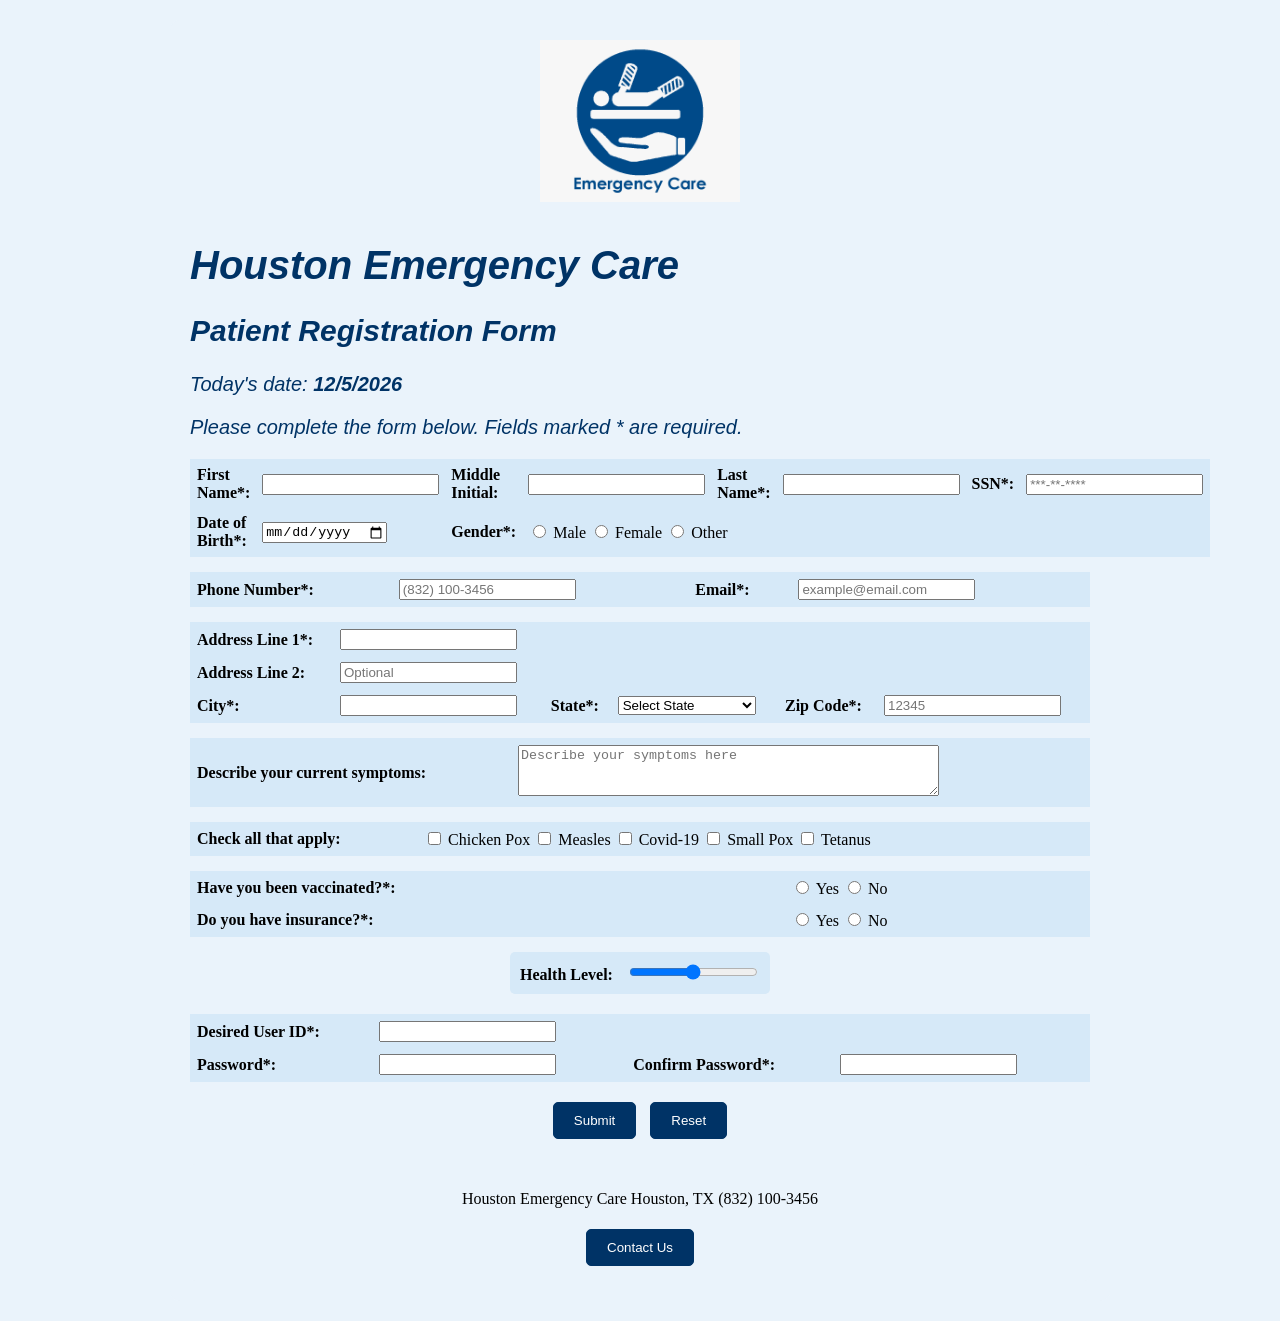
<file: index.html>
<!-- 
Name: Taha Asmat
File: index.html
Date created: June 18th
Last edited: June 20th
Version: 2.0
Description: Patient Registration Form for Houston Emergency Care HW1
-->

<!DOCTYPE html>
<html lang="en">

<head>
  <title>Patient Registration Form</title>
  <link rel="stylesheet" href="patient_registration.css" />
</head>

<body>
  <div class="form-container">
    <form action="thankyou.html">
      <div class="centered">
        <img src="logo.jpeg" alt="Houston Emergency Care Logo" style="max-width: 200px; height: auto; margin-bottom: 10px;">
      </div>

      <!-- Header -->
      <header class="p6">
        <h1>Houston Emergency Care</h1>
        <h2>Patient Registration Form</h2>
        <p>Today's date: <span id="today"></span></p>
        <p>Please complete the form below. Fields marked * are required.</p>
      </header>

      <!-- Name and SSN -->
      <table class="form">
        <tr>
          <th>First Name*:</th>
          <td><input type="text" id="fname" name="fname" maxlength="30" required></td>
          <th>Middle Initial:</th>
          <td><input type="text" id="middle" name="middle" maxlength="1"></td>
          <th>Last Name*:</th>
          <td><input type="text" id="lname" name="lname" maxlength="30" required></td>
          <th>SSN*:</th>
          <td><input type="password" id="ssn" name="ssn" maxlength="11" placeholder="***-**-****" required pattern="\d{3}-\d{2}-\d{4}">
          </td>
        </tr>
        <tr>
          <th>Date of Birth*:</th>
          <td><input type="date" id="dob" name="dob" required></td>
          <th>Gender*:</th>
          <td colspan="5">
            <label><input type="radio" name="gender" value="Male" required> Male</label>
            <label><input type="radio" name="gender" value="Female"> Female</label>
            <label><input type="radio" name="gender" value="Other"> Other</label>
          </td>
        </tr>
      </table>

      <!-- Contact Information -->
      <table class="form">
        <tr>
          <th>Phone Number*:</th>
          <td><input type="tel" id="phone" name="phone" required placeholder="(832) 100-3456"></td>
          <th>Email*:</th>
          <td><input type="email" id="email" name="email" required placeholder="example@email.com"></td>
        </tr>
      </table>

      <!-- Address -->
      <table class="form">
        <tr>
          <th>Address Line 1*:</th>
          <td colspan="3"><input type="text" id="address" name="address" maxlength="30" required></td>
        </tr>
        <tr>
          <th>Address Line 2:</th>
          <td colspan="3"><input type="text" id="address2" name="address2" maxlength="30" placeholder="Optional"></td>
        </tr>
        <tr>
          <th>City*:</th>
          <td><input type="text" id="city" name="city" maxlength="30" required></td>
          <th>State*:</th>
          <td>
            <select id="state" name="state" required>
              <option value="">Select State</option>
              <option value="AL">Alabama</option>
              <option value="AK">Alaska</option>
              <option value="AZ">Arizona</option>
              <option value="AR">Arkansas</option>
              <option value="CA">California</option>
              <option value="CO">Colorado</option>
              <option value="CT">Connecticut</option>
              <option value="DE">Delaware</option>
              <option value="DC">District of Columbia</option>
              <option value="FL">Florida</option>
              <option value="GA">Georgia</option>
              <option value="HI">Hawaii</option>
              <option value="ID">Idaho</option>
              <option value="IL">Illinois</option>
              <option value="IN">Indiana</option>
              <option value="IA">Iowa</option>
              <option value="KS">Kansas</option>
              <option value="KY">Kentucky</option>
              <option value="LA">Louisiana</option>
              <option value="ME">Maine</option>
              <option value="MD">Maryland</option>
              <option value="MA">Massachusetts</option>
              <option value="MI">Michigan</option>
              <option value="MN">Minnesota</option>
              <option value="MS">Mississippi</option>
              <option value="MO">Missouri</option>
              <option value="MT">Montana</option>
              <option value="NE">Nebraska</option>
              <option value="NV">Nevada</option>
              <option value="NH">New Hampshire</option>
              <option value="NJ">New Jersey</option>
              <option value="NM">New Mexico</option>
              <option value="NY">New York</option>
              <option value="NC">North Carolina</option>
              <option value="ND">North Dakota</option>
              <option value="OH">Ohio</option>
              <option value="OK">Oklahoma</option>
              <option value="OR">Oregon</option>
              <option value="PA">Pennsylvania</option>
              <option value="PR">Puerto Rico</option>
              <option value="RI">Rhode Island</option>
              <option value="SC">South Carolina</option>
              <option value="SD">South Dakota</option>
              <option value="TN">Tennessee</option>
              <option value="TX">Texas</option>
              <option value="UT">Utah</option>
              <option value="VT">Vermont</option>
              <option value="VA">Virginia</option>
              <option value="WA">Washington</option>
              <option value="WV">West Virginia</option>
              <option value="WI">Wisconsin</option>
              <option value="WY">Wyoming</option>
            </select>
          </td>
          <th>Zip Code*:</th>
          <td><input type="text" id="zip" name="zip" pattern="[0-9]{5,10}" required placeholder="12345"></td>
        </tr>
      </table>

      <!-- Symptoms / Notes -->
      <table class="form">
        <tr>
          <th>Describe your current symptoms:</th>
          <td colspan="5">
            <textarea id="symptoms" name="symptoms" rows="3" cols="50" placeholder="Describe your symptoms here"></textarea>
          </td>
        </tr>
      </table>

      <!-- Checkboxes -->
      <table class="form">
        <tr>
          <th>Check all that apply:</th>
          <td colspan="5">
            <label><input type="checkbox" name="conditions" value="ChickenPox"> Chicken Pox</label>
            <label><input type="checkbox" name="conditions" value="Measles"> Measles</label>
            <label><input type="checkbox" name="conditions" value="Covid19"> Covid-19</label>
            <label><input type="checkbox" name="conditions" value="SmallPox"> Small Pox</label>
            <label><input type="checkbox" name="conditions" value="Tetanus"> Tetanus</label>
          </td>
        </tr>
      </table>

      <!-- Radio buttons -->
      <table class="form">
        <tr>
          <th>Have you been vaccinated?*:</th>
          <td colspan="5">
            <label><input type="radio" name="vaccinated" value="Yes" required> Yes</label>
            <label><input type="radio" name="vaccinated" value="No"> No</label>
          </td>
        </tr>
        <tr>
          <th>Do you have insurance?*:</th>
          <td colspan="5">
            <label><input type="radio" name="insurance_radio" value="Yes" required> Yes</label>
            <label><input type="radio" name="insurance_radio" value="No"> No</label>
          </td>
        </tr>
      </table>

      <!-- Health Level Slider -->
      <div class="centered">
        <div class="slider-box">
          <label for="healthLevel" style="margin-right: 10px; font-weight: bold;">Health Level:</label>
          <input type="range" id="healthLevel" name="healthLevel" min="0" max="100">
        </div>
      </div>

      <!-- User ID and Password -->
      <table class="form">
        <tr>
          <th>Desired User ID*:</th>
          <td colspan="3"><input type="text" id="userid" name="userid" maxlength="20" required></td>
        </tr>
        <tr>
          <th>Password*:</th>
          <td><input type="password" id="pword" name="pword" required></td>
          <th>Confirm Password*:</th>
          <td><input type="password" id="pword2" name="pword2" required></td>
        </tr>
      </table>

      <!-- Buttons -->
      <div class="centered">
        <input type="submit" value="Submit" class="formBtn">
        <input type="reset" value="Reset" class="formBtn">
      </div>
    </form>

    <!-- Footer -->
    <footer>
      <p>Houston Emergency Care Houston, TX (832) 100-3456</p>
      <a href="contact.html"><button type="button" class="formBtn">Contact Us</button></a>
    </footer>
  </div>

  <!-- Date Script -->
  <script>
    const d = new Date();
    const month = d.getMonth() + 1;
    const day = d.getDate();
    const year = d.getFullYear();
    document.getElementById("today").innerHTML = month + "/" + day + "/" + year;
  </script>
</body>

</html>
</file>
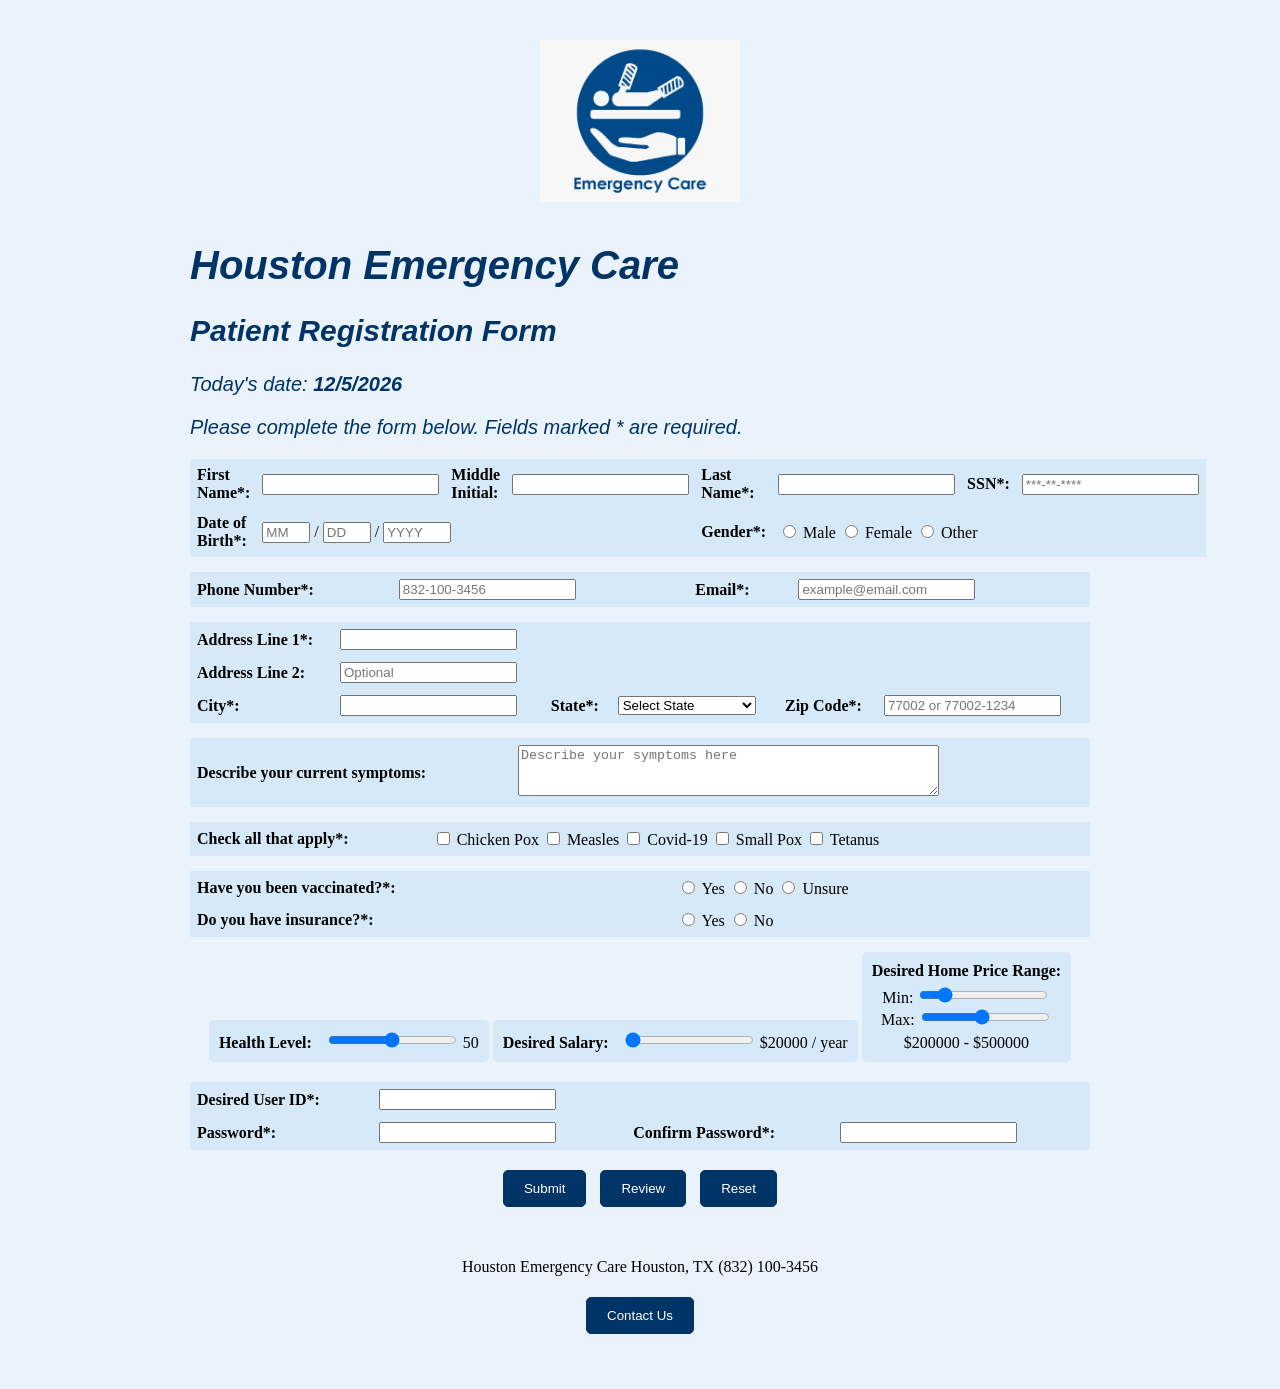
<file: homework2/index.html>
<!-- 
Name: Taha Asmat
File: index.html
Date created: June 21st
Last edited: June 26th
Version: 1.0
Description: Patient Registration Form for Houston Emergency Care HW2
-->

<!DOCTYPE html>
<html lang="en">

<head>
  <title>Patient Registration Form</title>
  <link rel="stylesheet" href="patient_registration.css" />
</head>

<body>
  <div class="form-container">
    <form id="regForm" name="regForm" action="thankyou.html">
      <div class="centered">
        <img src="logo.jpeg" alt="Houston Emergency Care Logo" style="max-width: 200px; height: auto; margin-bottom: 10px;">
      </div>

      <!-- Header -->
      <header class="p6">
        <h1>Houston Emergency Care</h1>
        <h2>Patient Registration Form</h2>
        <p>Today's date: <span id="today"></span></p>
        <p>Please complete the form below. Fields marked * are required.</p>
      </header>

      <!-- Name and SSN -->
      <table class="form">
        <tr>
          <th>First Name*:</th>
          <td><input type="text" id="fname" name="fname" maxlength="30" required
              pattern="[A-Za-z'-]{1,30}" title="1 to 30 characters. Letters, apostrophes, and dashes only."></td>
          <th>Middle Initial:</th>
          <td><input type="text" id="middle" name="middle" maxlength="1"
              pattern="[A-Za-z]" title="One letter only. Leave blank if none."></td>
          <th>Last Name*:</th>
          <td><input type="text" id="lname" name="lname" maxlength="30" required
              pattern="[A-Za-z'2-5-]{1,30}" title="1 to 30 characters. Letters, apostrophes, dashes, and digits 2-5 only."></td>
          <th>SSN*:</th>
          <td><input type="password" id="ssn" name="ssn" maxlength="11" placeholder="***-**-****" required
              pattern="\d{3}-\d{2}-\d{4}" title="Format: 000-00-0000"></td>
        </tr>
        <tr>
          <th>Date of Birth*:</th>
          <td colspan="3">
            <input type="text" id="dobMonth" name="dobMonth" maxlength="2" placeholder="MM" required
                pattern="\d{1,2}" title="Enter month as 1-12" style="width:40px;">
            /
            <input type="text" id="dobDay" name="dobDay" maxlength="2" placeholder="DD" required
                pattern="\d{1,2}" title="Enter day as 1-31" style="width:40px;">
            /
            <input type="text" id="dobYear" name="dobYear" maxlength="4" placeholder="YYYY" required
                pattern="\d{4}" title="Enter a 4-digit year" style="width:60px;">
            <input type="hidden" id="dob" name="dob">
          </td>
          <th>Gender*:</th>
          <td colspan="3">
            <label><input type="radio" name="gender" value="Male" required> Male</label>
            <label><input type="radio" name="gender" value="Female"> Female</label>
            <label><input type="radio" name="gender" value="Other"> Other</label>
          </td>
        </tr>
      </table>

      <!-- Contact Information -->
      <table class="form">
        <tr>
          <th>Phone Number*:</th>
          <td><input type="tel" id="phone" name="phone" required placeholder="832-100-3456"
              pattern="[0-9]{3}-[0-9]{3}-[0-9]{4}" title="Format: 000-000-0000"></td>
          <th>Email*:</th>
          <td><input type="email" id="email" name="email" required placeholder="example@email.com"
              pattern="[^\s@]+@[^\s@]+\.[^\s@]+" title="Format: name@domain.tld"></td>
        </tr>
      </table>

      <!-- Address -->
      <table class="form">
        <tr>
          <th>Address Line 1*:</th>
          <td colspan="3"><input type="text" id="address" name="address" minlength="2" maxlength="30" required
              title="2 to 30 characters"></td>
        </tr>
        <tr>
          <th>Address Line 2:</th>
          <td colspan="3"><input type="text" id="address2" name="address2" minlength="2" maxlength="30" placeholder="Optional"
              title="2 to 30 characters, if entered"></td>
        </tr>
        <tr>
          <th>City*:</th>
          <td><input type="text" id="city" name="city" minlength="2" maxlength="30" required
              pattern="[A-Za-z\s-]{2,30}" title="2 to 30 characters. Letters, spaces, and dashes only."></td>
          <th>State*:</th>
          <td>
            <select id="state" name="state" required title="Choose your state">
              <option value="">Select State</option>
              <option value="AL">Alabama</option>
              <option value="AK">Alaska</option>
              <option value="AZ">Arizona</option>
              <option value="AR">Arkansas</option>
              <option value="CA">California</option>
              <option value="CO">Colorado</option>
              <option value="CT">Connecticut</option>
              <option value="DE">Delaware</option>
              <option value="DC">District of Columbia</option>
              <option value="FL">Florida</option>
              <option value="GA">Georgia</option>
              <option value="HI">Hawaii</option>
              <option value="ID">Idaho</option>
              <option value="IL">Illinois</option>
              <option value="IN">Indiana</option>
              <option value="IA">Iowa</option>
              <option value="KS">Kansas</option>
              <option value="KY">Kentucky</option>
              <option value="LA">Louisiana</option>
              <option value="ME">Maine</option>
              <option value="MD">Maryland</option>
              <option value="MA">Massachusetts</option>
              <option value="MI">Michigan</option>
              <option value="MN">Minnesota</option>
              <option value="MS">Mississippi</option>
              <option value="MO">Missouri</option>
              <option value="MT">Montana</option>
              <option value="NE">Nebraska</option>
              <option value="NV">Nevada</option>
              <option value="NH">New Hampshire</option>
              <option value="NJ">New Jersey</option>
              <option value="NM">New Mexico</option>
              <option value="NY">New York</option>
              <option value="NC">North Carolina</option>
              <option value="ND">North Dakota</option>
              <option value="OH">Ohio</option>
              <option value="OK">Oklahoma</option>
              <option value="OR">Oregon</option>
              <option value="PA">Pennsylvania</option>
              <option value="PR">Puerto Rico</option>
              <option value="RI">Rhode Island</option>
              <option value="SC">South Carolina</option>
              <option value="SD">South Dakota</option>
              <option value="TN">Tennessee</option>
              <option value="TX">Texas</option>
              <option value="UT">Utah</option>
              <option value="VT">Vermont</option>
              <option value="VA">Virginia</option>
              <option value="WA">Washington</option>
              <option value="WV">West Virginia</option>
              <option value="WI">Wisconsin</option>
              <option value="WY">Wyoming</option>
            </select>
          </td>
          <th>Zip Code*:</th>
          <td><input type="text" id="zip" name="zip" maxlength="10" required placeholder="77002 or 77002-1234"
              pattern="[0-9]{5}(-[0-9]{4})?" title="5 digits, or ZIP+4 as 00000-0000"></td>
        </tr>
      </table>

      <!-- Symptoms / Notes -->
      <table class="form">
        <tr>
          <th>Describe your current symptoms:</th>
          <td colspan="5">
            <textarea id="symptoms" name="symptoms" rows="3" cols="50" placeholder="Describe your symptoms here"
              title="Optional. Please do not use double quote characters."></textarea>
          </td>
        </tr>
      </table>

      <!-- Checkboxes -->
      <table class="form">
        <tr>
          <th>Check all that apply*:</th>
          <td colspan="5">
            <label><input type="checkbox" name="conditions" value="ChickenPox"> Chicken Pox</label>
            <label><input type="checkbox" name="conditions" value="Measles"> Measles</label>
            <label><input type="checkbox" name="conditions" value="Covid19"> Covid-19</label>
            <label><input type="checkbox" name="conditions" value="SmallPox"> Small Pox</label>
            <label><input type="checkbox" name="conditions" value="Tetanus"> Tetanus</label>
          </td>
        </tr>
      </table>

      <!-- Radio buttons -->
      <table class="form">
        <tr>
          <th>Have you been vaccinated?*:</th>
          <td colspan="5">
            <label><input type="radio" name="vaccinated" value="Yes" required> Yes</label>
            <label><input type="radio" name="vaccinated" value="No"> No</label>
            <label><input type="radio" name="vaccinated" value="Unsure"> Unsure</label>
          </td>
        </tr>
        <tr>
          <th>Do you have insurance?*:</th>
          <td colspan="5">
            <label><input type="radio" name="insurance_radio" value="Yes" required> Yes</label>
            <label><input type="radio" name="insurance_radio" value="No"> No</label>
          </td>
        </tr>
      </table>

      <!-- Sliders -->
      <div class="centered">
        <div class="slider-box">
          <label for="healthLevel" style="margin-right: 10px; font-weight: bold;">Health Level:</label>
          <input type="range" id="healthLevel" name="healthLevel" min="0" max="100" value="50"
            title="Slide to rate your health from 0 to 100">
          <span id="healthLevelValue">50</span>
        </div>

        <div class="slider-box">
          <label for="salary" style="margin-right: 10px; font-weight: bold;">Desired Salary:</label>
          <input type="range" id="salary" name="salary" min="20000" max="200000" step="5000" value="20000"
            title="Slide to set desired salary from $20,000 to $200,000">
          <span id="salaryDisplay">$20000</span> / year
        </div>

        <div class="slider-box">
          <div style="font-weight:bold; margin-bottom:5px;">Desired Home Price Range:</div>
          <label for="homeMin">Min:</label>
          <input type="range" id="homeMin" name="homeMin" min="50000" max="1000000" step="25000" value="200000"
            title="Minimum home price">
          <br>
          <label for="homeMax">Max:</label>
          <input type="range" id="homeMax" name="homeMax" min="50000" max="1000000" step="25000" value="500000"
            title="Maximum home price">
          <div style="margin-top:5px;">
            <span id="homePriceDisplay"></span>
          </div>
        </div>
      </div>

      <!-- User ID and Password -->
      <table class="form">
        <tr>
          <th>Desired User ID*:</th>
          <td colspan="3"><input type="text" id="userid" name="userid" minlength="5" maxlength="30" required
              pattern="[A-Za-z][A-Za-z0-9_-]{4,29}"
              title="5-30 characters, must start with a letter. Letters, numbers, underscore, and dash only. No spaces."></td>
        </tr>
        <tr>
          <th>Password*:</th>
          <td><input type="password" id="pword" name="pword" minlength="8" maxlength="30" required
              pattern="(?=.*[A-Z])(?=.*\d)(?=.*[^A-Za-z0-9]).{8,30}"
              title="8-30 characters: at least 1 uppercase letter, 1 number, and 1 special character. No quotes allowed."></td>
          <th>Confirm Password*:</th>
          <td><input type="password" id="pword2" name="pword2" minlength="8" maxlength="30" required
              title="Must match the Password field above"></td>
        </tr>
      </table>

      <!-- Buttons -->
      <div class="centered">
        <input type="submit" value="Submit" class="formBtn">
        <input type="button" value="Review" id="reviewBtn" class="formBtn">
        <input type="reset" value="Reset" class="formBtn">
      </div>

      <!-- Review Display Area -->
      <div id="reviewArea" class="reviewArea"></div>
    </form>

    <!-- Footer -->
    <footer>
      <p>Houston Emergency Care Houston, TX (832) 100-3456</p>
      <a href="contact.html"><button type="button" class="formBtn">Contact Us</button></a>
    </footer>
  </div>

  <!-- Date Script -->
  <script>
    const d = new Date();
    const month = d.getMonth() + 1;
    const day = d.getDate();
    const year = d.getFullYear();
    document.getElementById("today").innerHTML = month + "/" + day + "/" + year;
  </script>

  <!-- External JS for HW2 validation, sliders, and review logic -->
  <script src="homework2.js"></script>
</body>

</html>
</file>
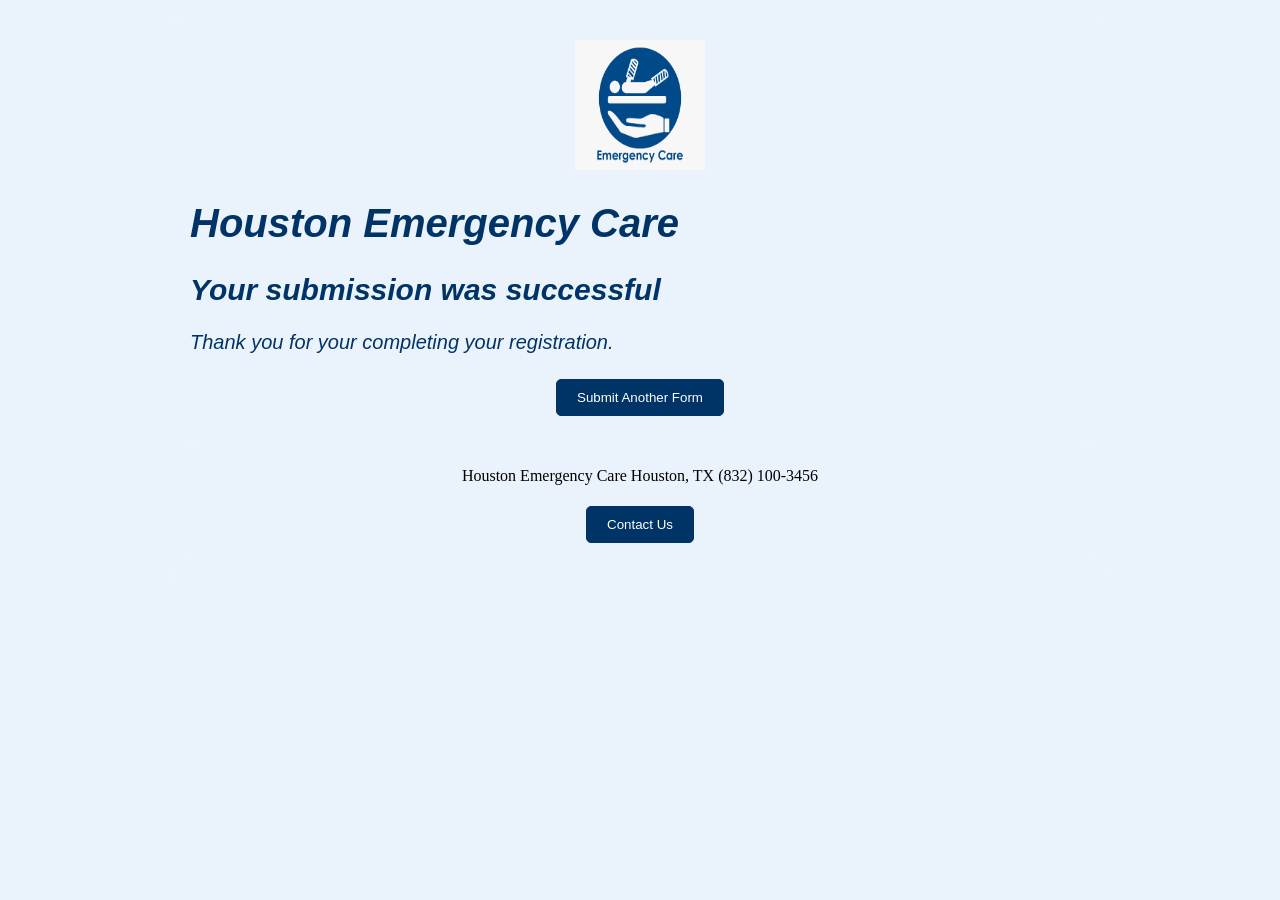
<file: thankyou.html>
<!-- 
Name: Taha Asmat
File: thankyou.html
Date created: June 18th
Last edited: June 20th
Version: 2.0
Description: Thank you confirmation page for Houston Emergency Care patient registration form.
-->

<!DOCTYPE html>
<html lang="en">

<head>
  <title>Thank You</title>
  <link rel="stylesheet" href="patient_registration.css" />
</head>

<body>
  <div class="form-container">
    <div class="centered">
      <img src="logo.jpeg" alt="Houston Emergency Care Logo" width="130" height="130">
    </div>

    <header class="p6">
      <h1>Houston Emergency Care</h1>
      <h2>Your submission was successful</h2>
      <p>Thank you for your completing your registration.</p>
    </header>

    <div class="centered">
      <form action="index.html">
        <input type="submit" value="Submit Another Form" class="formBtn">
      </form>
    </div>

    <footer>
      <p>Houston Emergency Care Houston, TX (832) 100-3456</p>
      <a href="contact.html"><button type="button" class="formBtn">Contact Us</button></a>
    </footer>
  </div>
</body>

</html>
</file>
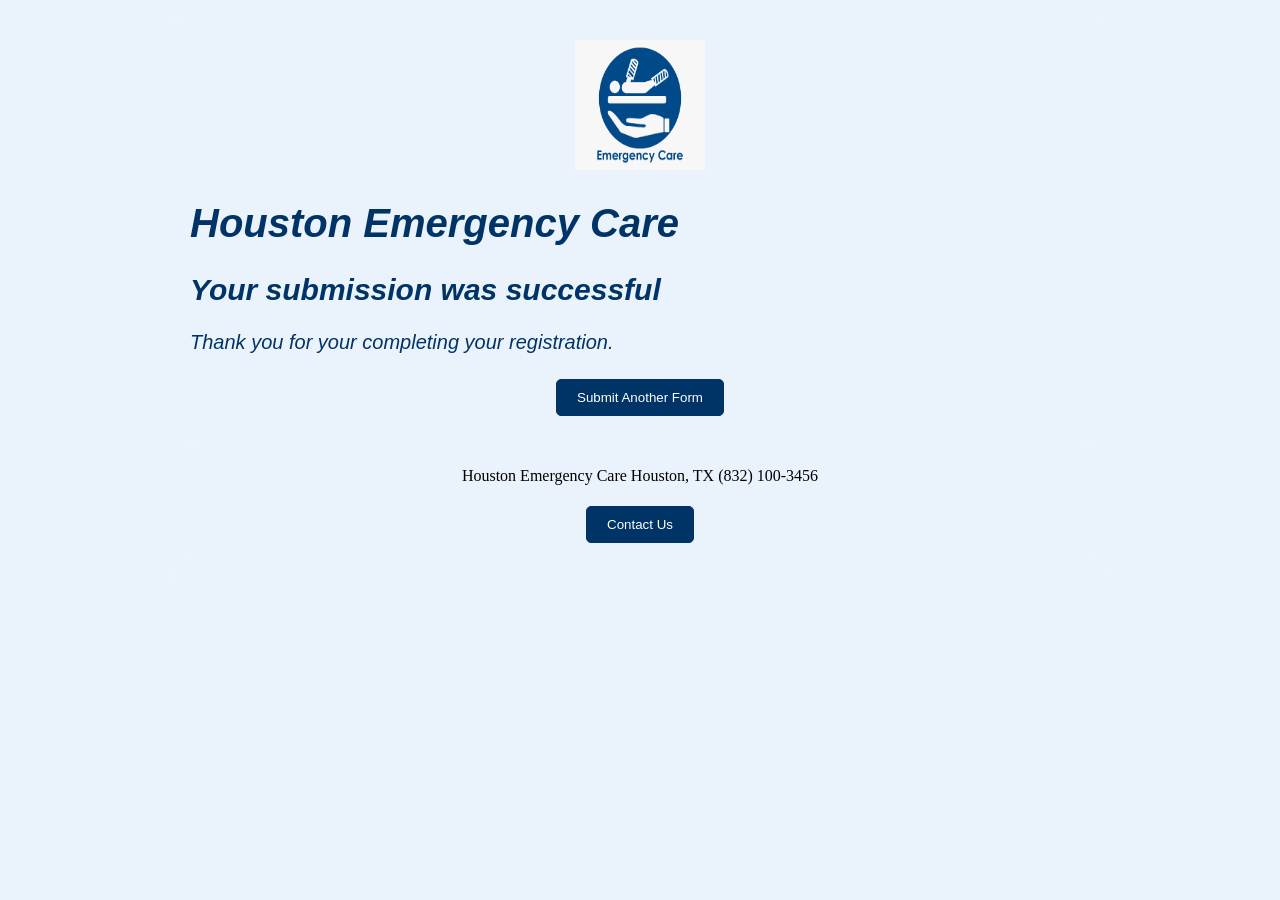
<file: homework2/thankyou.html>
<!-- 
Name: Taha Asmat
File: thankyou.html
Date created: June 18th
Last edited: June 20th
Version: 2.0
Description: Thank you confirmation page for Houston Emergency Care patient registration form.
-->

<!DOCTYPE html>
<html lang="en">

<head>
  <title>Thank You</title>
  <link rel="stylesheet" href="patient_registration.css" />
</head>

<body>
  <div class="form-container">
    <div class="centered">
      <img src="logo.jpeg" alt="Houston Emergency Care Logo" width="130" height="130">
    </div>

    <header class="p6">
      <h1>Houston Emergency Care</h1>
      <h2>Your submission was successful</h2>
      <p>Thank you for your completing your registration.</p>
    </header>

    <div class="centered">
      <form action="index.html">
        <input type="submit" value="Submit Another Form" class="formBtn">
      </form>
    </div>

    <footer>
      <p>Houston Emergency Care Houston, TX (832) 100-3456</p>
      <a href="contact.html"><button type="button" class="formBtn">Contact Us</button></a>
    </footer>
  </div>
</body>

</html>
</file>
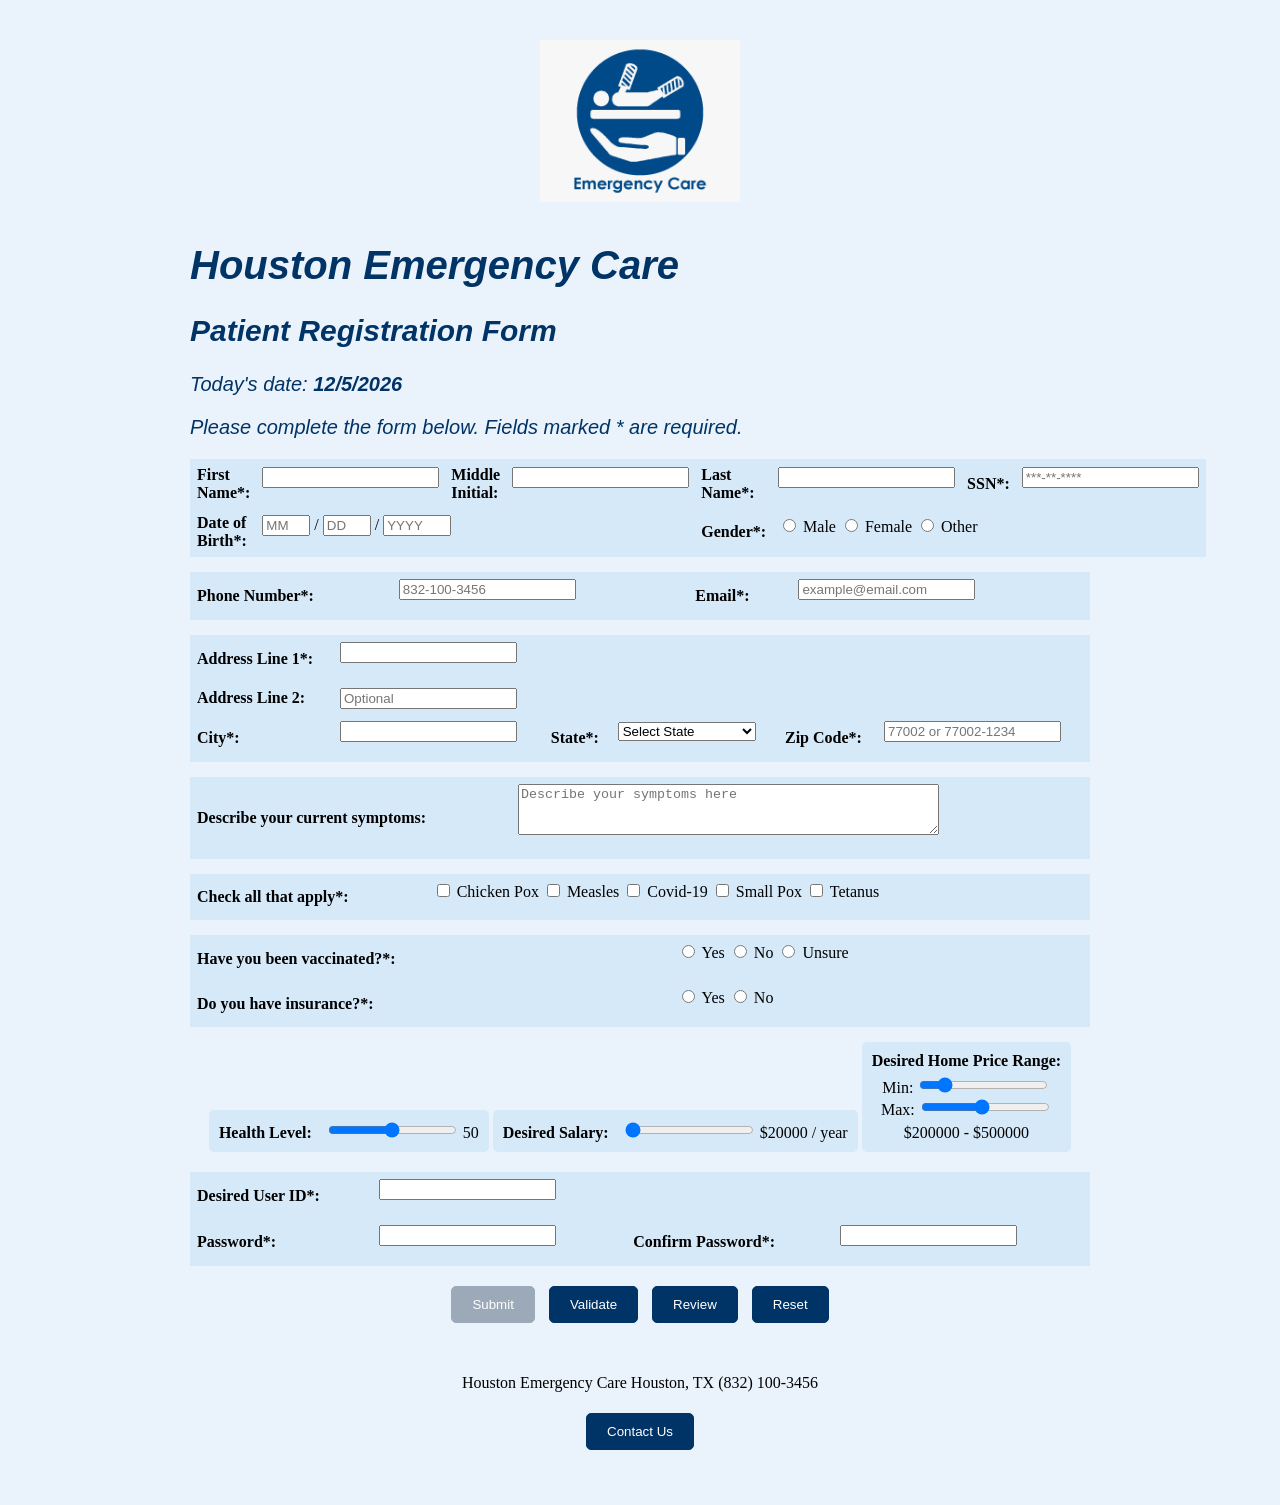
<file: homework3/homework3.html>
<!-- 
Name: Taha Asmat
File: homework3.html
Date created: July 4th
Last edited: July 4th
Version: 1.0
Description: Patient Registration Form for Houston Emergency Care HW3
-->

<!DOCTYPE html>
<html lang="en">

<head>
  <title>Patient Registration Form</title>
  <link rel="stylesheet" href="patient_registration.css" />
</head>

<body>
  <div class="form-container">
    <form id="regForm" name="regForm" action="thankyou.html">
      <div class="centered">
        <img src="logo.jpeg"
             alt="Houston Emergency Care Logo"
             style="max-width: 200px; height: auto; margin-bottom: 10px;">
      </div>

      <!-- Header -->
      <header class="p6">
        <h1>Houston Emergency Care</h1>
        <h2>Patient Registration Form</h2>
        <p>Today's date: <span id="today"></span></p>
        <p>Please complete the form below. Fields marked * are required.</p>
      </header>

      <!-- Name and SSN -->
      <table class="form">
        <tr>
          <th>First Name*:</th>
          <td>
            <input type="text"
                   id="fname"
                   name="fname"
                   maxlength="30"
                   required
                   pattern="[A-Za-z'-]{1,30}"
                   title="1 to 30 characters. Letters, apostrophes, and dashes only."
                   onblur="validateFname()">
            <span class="error" id="fnameError"></span>
          </td>
          <th>Middle Initial:</th>
          <td>
            <input type="text"
                   id="middle"
                   name="middle"
                   maxlength="1"
                   pattern="[A-Za-z]"
                   title="One letter only. Leave blank if none."
                   onblur="validateMiddle()">
            <span class="error" id="middleError"></span>
          </td>
          <th>Last Name*:</th>
          <td>
            <input type="text"
                   id="lname"
                   name="lname"
                   maxlength="30"
                   required
                   pattern="[A-Za-z'2-5-]{1,30}"
                   title="1 to 30 characters. Letters, apostrophes, dashes, and digits 2-5 only."
                   onblur="validateLname()">
            <span class="error" id="lnameError"></span>
          </td>
          <th>SSN*:</th>
          <td>
            <input type="password"
                   id="ssn"
                   name="ssn"
                   maxlength="11"
                   placeholder="***-**-****"
                   required
                   title="Format: 000-00-0000"
                   oninput="formatSSN(this)"
                   onblur="validateSSN()">
            <span class="error" id="ssnError"></span>
          </td>
        </tr>
        <tr>
          <th>Date of Birth*:</th>
          <td colspan="3">
            <input type="text"
                   id="dobMonth"
                   name="dobMonth"
                   maxlength="2"
                   placeholder="MM"
                   required
                   pattern="\d{1,2}"
                   title="Enter month as 1-12"
                   style="width:40px;"
                   onblur="validateDOB()">
            /
            <input type="text"
                   id="dobDay"
                   name="dobDay"
                   maxlength="2"
                   placeholder="DD"
                   required
                   pattern="\d{1,2}"
                   title="Enter day as 1-31"
                   style="width:40px;"
                   onblur="validateDOB()">
            /
            <input type="text"
                   id="dobYear"
                   name="dobYear"
                   maxlength="4"
                   placeholder="YYYY"
                   required
                   pattern="\d{4}"
                   title="Enter a 4-digit year"
                   style="width:60px;"
                   onblur="validateDOB()">
            <input type="hidden" id="dob" name="dob">
            <span class="error" id="dobError"></span>
          </td>
          <th>Gender*:</th>
          <td colspan="3">
            <label><input type="radio"
                          name="gender"
                          value="Male"
                          required
                          onchange="validateGender()"> Male</label>
            <label><input type="radio"
                          name="gender"
                          value="Female"
                          onchange="validateGender()"> Female</label>
            <label><input type="radio"
                          name="gender"
                          value="Other"
                          onchange="validateGender()"> Other</label>
            <span class="error" id="genderError"></span>
          </td>
        </tr>
      </table>

      <!-- Contact Information -->
      <table class="form">
        <tr>
          <th>Phone Number*:</th>
          <td>
            <input type="tel"
                   id="phone"
                   name="phone"
                   required
                   placeholder="832-100-3456"
                   pattern="[0-9]{3}-[0-9]{3}-[0-9]{4}"
                   title="Format: 000-000-0000"
                   onblur="validatePhone()">
            <span class="error" id="phoneError"></span>
          </td>
          <th>Email*:</th>
          <td>
            <input type="email"
                   id="email"
                   name="email"
                   required
                   placeholder="example@email.com"
                   pattern="[^\s@]+@[^\s@]+\.[^\s@]+"
                   title="Format: name@domain.tld"
                   onblur="validateEmail()">
            <span class="error" id="emailError"></span>
          </td>
        </tr>
      </table>

      <!-- Address -->
      <table class="form">
        <tr>
          <th>Address Line 1*:</th>
          <td colspan="3">
            <input type="text"
                   id="address"
                   name="address"
                   minlength="2"
                   maxlength="30"
                   required
                   title="2 to 30 characters"
                   onblur="validateAddress()">
            <span class="error" id="addressError"></span>
          </td>
        </tr>
        <tr>
          <th>Address Line 2:</th>
          <td colspan="3">
            <input type="text"
                   id="address2"
                   name="address2"
                   minlength="2"
                   maxlength="30"
                   placeholder="Optional"
                   title="2 to 30 characters, if entered">
          </td>
        </tr>
        <tr>
          <th>City*:</th>
          <td>
            <input type="text"
                   id="city"
                   name="city"
                   minlength="2"
                   maxlength="30"
                   required
                   pattern="[A-Za-z\s-]{2,30}"
                   title="2 to 30 characters. Letters, spaces, and dashes only."
                   onblur="validateCity()">
            <span class="error" id="cityError"></span>
          </td>
          <th>State*:</th>
          <td>
            <select id="state"
                    name="state"
                    required
                    title="Choose your state"
                    onchange="validateState()">
              <option value="">Select State</option>
              <option value="AL">Alabama</option>
              <option value="AK">Alaska</option>
              <option value="AZ">Arizona</option>
              <option value="AR">Arkansas</option>
              <option value="CA">California</option>
              <option value="CO">Colorado</option>
              <option value="CT">Connecticut</option>
              <option value="DE">Delaware</option>
              <option value="DC">District of Columbia</option>
              <option value="FL">Florida</option>
              <option value="GA">Georgia</option>
              <option value="HI">Hawaii</option>
              <option value="ID">Idaho</option>
              <option value="IL">Illinois</option>
              <option value="IN">Indiana</option>
              <option value="IA">Iowa</option>
              <option value="KS">Kansas</option>
              <option value="KY">Kentucky</option>
              <option value="LA">Louisiana</option>
              <option value="ME">Maine</option>
              <option value="MD">Maryland</option>
              <option value="MA">Massachusetts</option>
              <option value="MI">Michigan</option>
              <option value="MN">Minnesota</option>
              <option value="MS">Mississippi</option>
              <option value="MO">Missouri</option>
              <option value="MT">Montana</option>
              <option value="NE">Nebraska</option>
              <option value="NV">Nevada</option>
              <option value="NH">New Hampshire</option>
              <option value="NJ">New Jersey</option>
              <option value="NM">New Mexico</option>
              <option value="NY">New York</option>
              <option value="NC">North Carolina</option>
              <option value="ND">North Dakota</option>
              <option value="OH">Ohio</option>
              <option value="OK">Oklahoma</option>
              <option value="OR">Oregon</option>
              <option value="PA">Pennsylvania</option>
              <option value="PR">Puerto Rico</option>
              <option value="RI">Rhode Island</option>
              <option value="SC">South Carolina</option>
              <option value="SD">South Dakota</option>
              <option value="TN">Tennessee</option>
              <option value="TX">Texas</option>
              <option value="UT">Utah</option>
              <option value="VT">Vermont</option>
              <option value="VA">Virginia</option>
              <option value="WA">Washington</option>
              <option value="WV">West Virginia</option>
              <option value="WI">Wisconsin</option>
              <option value="WY">Wyoming</option>
            </select>
            <span class="error" id="stateError"></span>
          </td>
          <th>Zip Code*:</th>
          <td>
            <input type="text"
                   id="zip"
                   name="zip"
                   maxlength="10"
                   required
                   placeholder="77002 or 77002-1234"
                   pattern="[0-9]{5}(-[0-9]{4})?"
                   title="5 digits, or ZIP+4 as 00000-0000"
                   onblur="validateZip()">
            <span class="error" id="zipError"></span>
          </td>
        </tr>
      </table>

      <!-- Symptoms / Notes -->
      <table class="form">
        <tr>
          <th>Describe your current symptoms:</th>
          <td colspan="5">
            <textarea id="symptoms"
                      name="symptoms"
                      rows="3"
                      cols="50"
                      placeholder="Describe your symptoms here"
                      title="Optional. Please do not use double quote characters."
                      onblur="validateSymptoms()"></textarea>
            <span class="error" id="symptomsError"></span>
          </td>
        </tr>
      </table>

      <!-- Checkboxes -->
      <table class="form">
        <tr>
          <th>Check all that apply*:</th>
          <td colspan="5">
            <label><input type="checkbox"
                          name="conditions"
                          value="ChickenPox"
                          onchange="validateConditions()"> Chicken Pox</label>
            <label><input type="checkbox"
                          name="conditions"
                          value="Measles"
                          onchange="validateConditions()"> Measles</label>
            <label><input type="checkbox"
                          name="conditions"
                          value="Covid19"
                          onchange="validateConditions()"> Covid-19</label>
            <label><input type="checkbox"
                          name="conditions"
                          value="SmallPox"
                          onchange="validateConditions()"> Small Pox</label>
            <label><input type="checkbox"
                          name="conditions"
                          value="Tetanus"
                          onchange="validateConditions()"> Tetanus</label>
            <span class="error" id="conditionsError"></span>
          </td>
        </tr>
      </table>

      <!-- Radio buttons -->
      <table class="form">
        <tr>
          <th>Have you been vaccinated?*:</th>
          <td colspan="5">
            <label><input type="radio"
                          name="vaccinated"
                          value="Yes"
                          required
                          onchange="validateVaccinated()"> Yes</label>
            <label><input type="radio"
                          name="vaccinated"
                          value="No"
                          onchange="validateVaccinated()"> No</label>
            <label><input type="radio"
                          name="vaccinated"
                          value="Unsure"
                          onchange="validateVaccinated()"> Unsure</label>
            <span class="error" id="vaccinatedError"></span>
          </td>
        </tr>
        <tr>
          <th>Do you have insurance?*:</th>
          <td colspan="5">
            <label><input type="radio"
                          name="insurance_radio"
                          value="Yes"
                          required
                          onchange="validateInsurance()"> Yes</label>
            <label><input type="radio"
                          name="insurance_radio"
                          value="No"
                          onchange="validateInsurance()"> No</label>
            <span class="error" id="insuranceError"></span>
          </td>
        </tr>
      </table>

      <!-- Sliders -->
      <div class="centered">
        <div class="slider-box">
          <label for="healthLevel" style="margin-right: 10px; font-weight: bold;">Health Level:</label>
          <input type="range"
                 id="healthLevel"
                 name="healthLevel"
                 min="0"
                 max="100"
                 value="50"
                 title="Slide to rate your health from 0 to 100">
          <span id="healthLevelValue">50</span>
        </div>

        <div class="slider-box">
          <label for="salary" style="margin-right: 10px; font-weight: bold;">Desired Salary:</label>
          <input type="range"
                 id="salary"
                 name="salary"
                 min="20000"
                 max="200000"
                 step="5000"
                 value="20000"
                 title="Slide to set desired salary from $20,000 to $200,000">
          <span id="salaryDisplay">$20000</span> / year
        </div>

        <div class="slider-box">
          <div style="font-weight:bold; margin-bottom:5px;">Desired Home Price Range:</div>
          <label for="homeMin">Min:</label>
          <input type="range"
                 id="homeMin"
                 name="homeMin"
                 min="50000"
                 max="1000000"
                 step="25000"
                 value="200000"
                 title="Minimum home price">
          <br>
          <label for="homeMax">Max:</label>
          <input type="range"
                 id="homeMax"
                 name="homeMax"
                 min="50000"
                 max="1000000"
                 step="25000"
                 value="500000"
                 title="Maximum home price">
          <div style="margin-top:5px;">
            <span id="homePriceDisplay"></span>
          </div>
        </div>
      </div>

      <!-- User ID and Password -->
      <table class="form">
        <tr>
          <th>Desired User ID*:</th>
          <td colspan="3">
            <input type="text"
                   id="userid"
                   name="userid"
                   minlength="5"
                   maxlength="30"
                   required
                   pattern="[A-Za-z][A-Za-z0-9_-]{4,29}"
                   title="5-30 characters, must start with a letter. Letters, numbers, underscore, and dash only. No spaces."
                   onblur="validateUserid()">
            <span class="error" id="useridError"></span>
          </td>
        </tr>
        <tr>
          <th>Password*:</th>
          <td>
            <input type="password"
                   id="pword"
                   name="pword"
                   minlength="8"
                   maxlength="30"
                   required
                   pattern="(?=.*[A-Z])(?=.*\d)(?=.*[^A-Za-z0-9]).{8,30}"
                   title="8-30 characters: at least 1 uppercase letter, 1 number, and 1 special character. No quotes allowed."
                   onblur="validatePassword()">
            <span class="error" id="pwordError"></span>
          </td>
          <th>Confirm Password*:</th>
          <td>
            <input type="password"
                   id="pword2"
                   name="pword2"
                   minlength="8"
                   maxlength="30"
                   required
                   title="Must match the Password field above"
                   onblur="validatePassword()">
            <span class="error" id="pword2Error"></span>
          </td>
        </tr>
      </table>

      <!-- Buttons -->
      <div class="centered">
        <input type="submit" value="Submit" id="submitBtn" class="formBtn">
        <input type="button" value="Validate" id="validateBtn" class="formBtn" onclick="validateAll()">
        <input type="button" value="Review" id="reviewBtn" class="formBtn">
        <input type="reset" value="Reset" class="formBtn" onclick="resetErrors()">
      </div>

      <!-- Review Display Area -->
      <div id="reviewArea" class="reviewArea"></div>
    </form>

    <!-- Footer -->
    <footer>
      <p>Houston Emergency Care Houston, TX (832) 100-3456</p>
      <a href="contact.html"><button type="button" class="formBtn">Contact Us</button></a>
    </footer>
  </div>

  <!-- Date Script -->
  <script>
    const d = new Date();
    const month = d.getMonth() + 1;
    const day = d.getDate();
    const year = d.getFullYear();
    document.getElementById("today").innerHTML = month + "/" + day + "/" + year;
  </script>

  <!-- External JS -->
  <script src="homework3.js"></script>
</body>

</html>
</file>
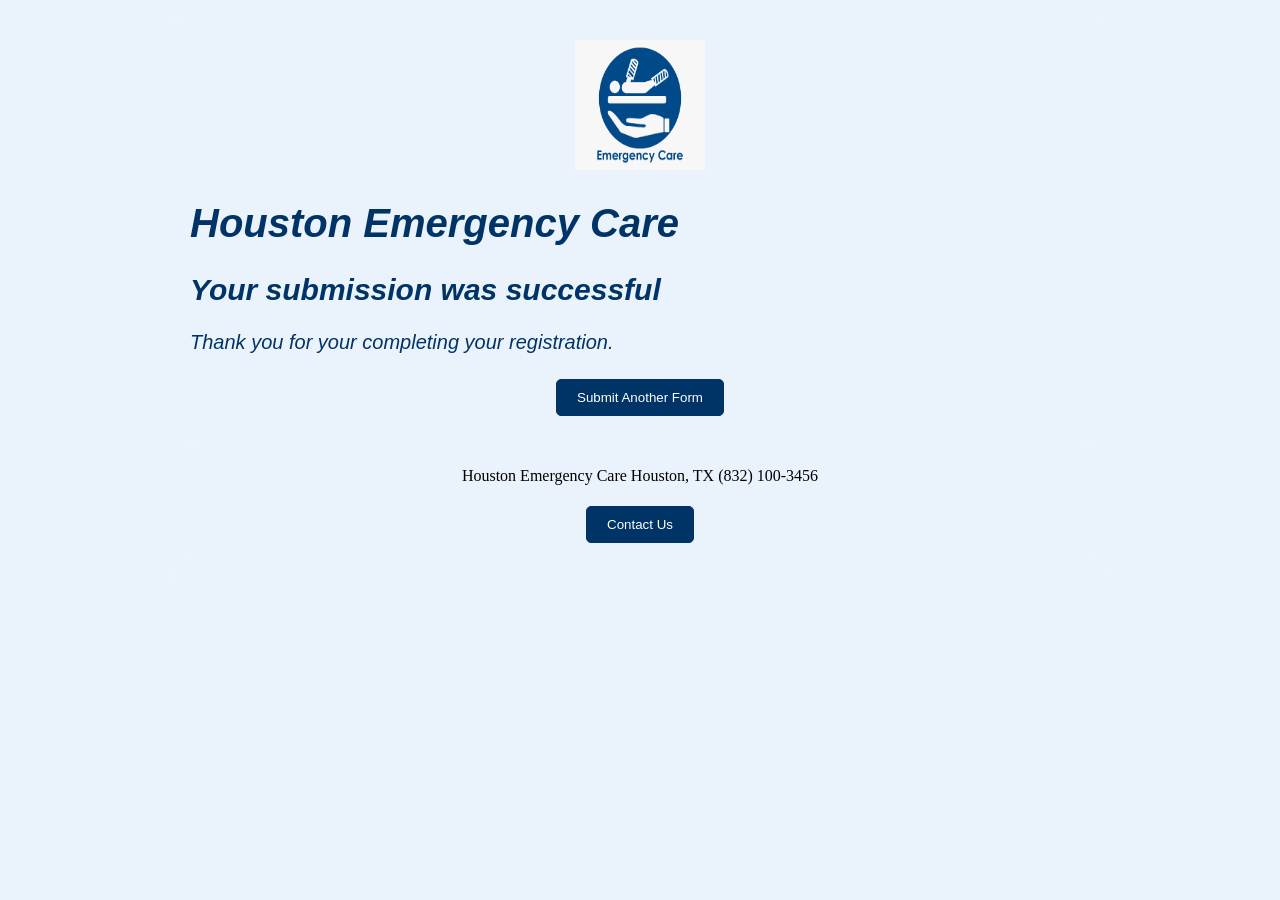
<file: homework3/thankyou.html>
<!-- 
Name: Taha Asmat
File: thankyou.html
Date created: June 18th
Last edited: June 20th
Version: 2.0
Description: Thank you confirmation page for Houston Emergency Care patient registration form.
-->

<!DOCTYPE html>
<html lang="en">

<head>
  <title>Thank You</title>
  <link rel="stylesheet" href="patient_registration.css" />
</head>

<body>
  <div class="form-container">
    <div class="centered">
      <img src="logo.jpeg" alt="Houston Emergency Care Logo" width="130" height="130">
    </div>

    <header class="p6">
      <h1>Houston Emergency Care</h1>
      <h2>Your submission was successful</h2>
      <p>Thank you for your completing your registration.</p>
    </header>

    <div class="centered">
      <form action="homework3.html">
        <input type="submit" value="Submit Another Form" class="formBtn">
      </form>
    </div>

    <footer>
      <p>Houston Emergency Care Houston, TX (832) 100-3456</p>
      <a href="contact.html"><button type="button" class="formBtn">Contact Us</button></a>
    </footer>
  </div>
</body>

</html>
</file>
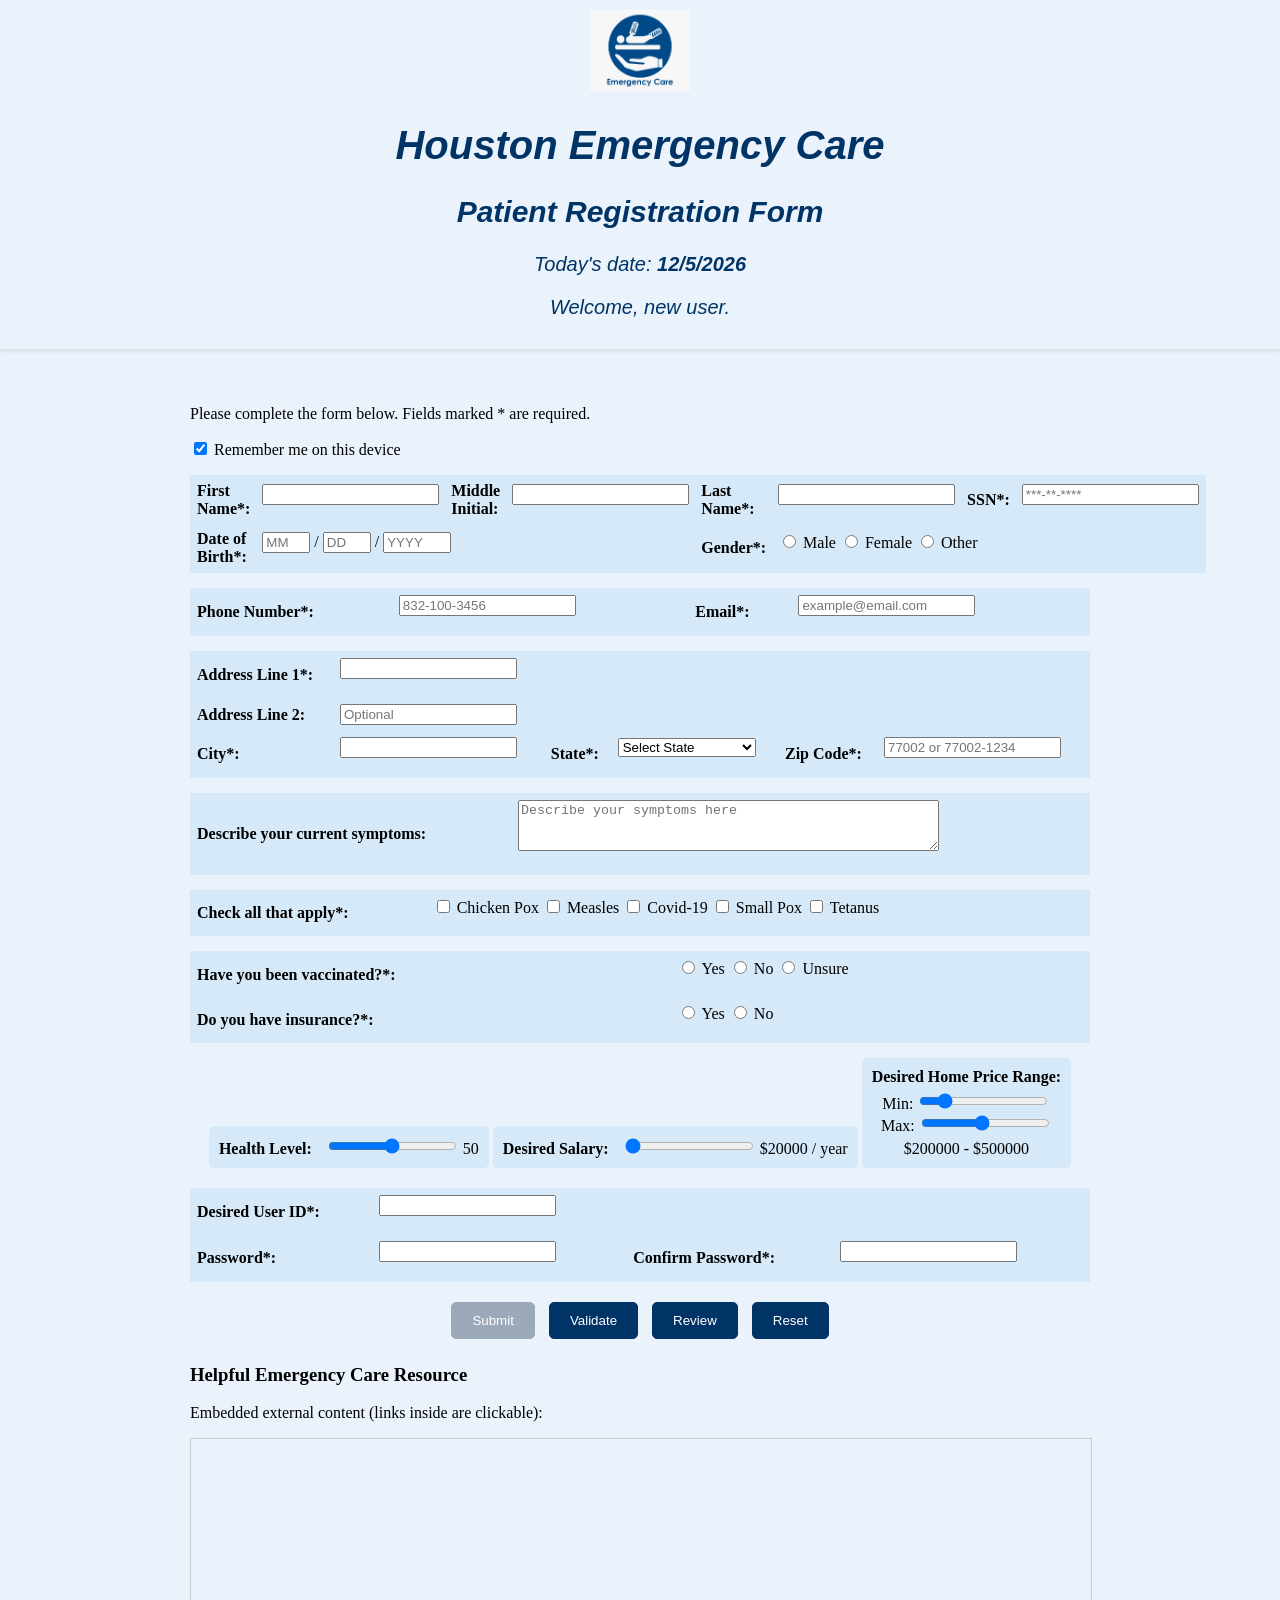
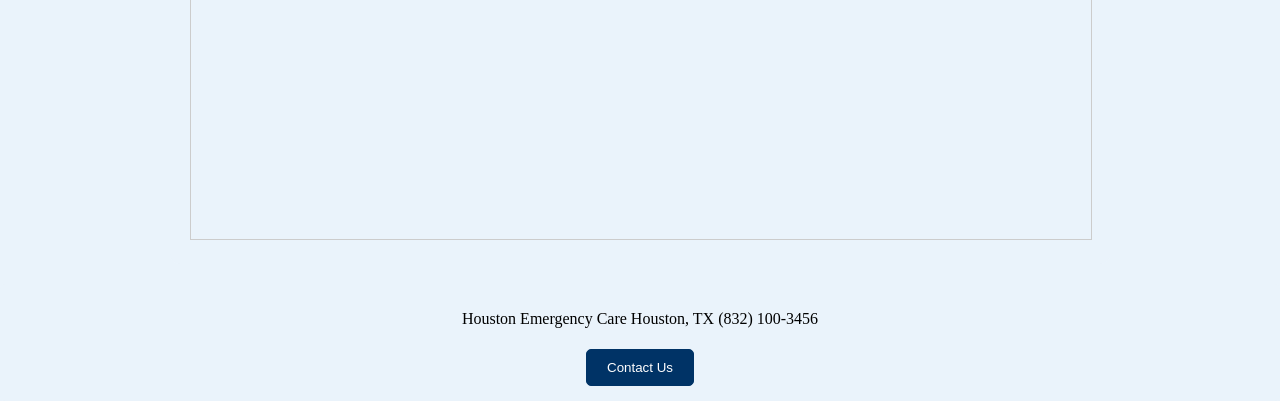
<file: homework4/homework4.html>
<!-- 
Name: Taha Asmat
File: homework4.html
Date created: July 11th
Last edited: July 11th
Version: 1.0
Description: Patient Registration Form for Houston Emergency Care HW4
-->

<!DOCTYPE html>
<html lang="en">

<head>
  <title>Patient Registration Form</title>
  <link rel="stylesheet" href="patient_registration.css" />
</head>

<body>
  <!-- Sticky header, protected content requirement -->
  <header class="p6 stickyHeader">
    <div class="centered">
      <img src="logo.jpeg"
           alt="Houston Emergency Care Logo"
           style="max-width: 100px; height: auto;">
    </div>
    <h1>Houston Emergency Care</h1>
    <h2>Patient Registration Form</h2>
    <p>Today's date: <span id="today"></span></p>
    <p id="greeting">Welcome, new user.</p>
    <div id="notYouContainer"></div>
  </header>

  <div class="form-container">
    <form id="regForm" name="regForm" action="thankyou.html">

      <p>Please complete the form below. Fields marked * are required.</p>

      <!-- Remember Me -->
      <p>
        <label>
          <input type="checkbox" id="rememberMe" checked>
          Remember me on this device
        </label>
      </p>

      <!-- Name and SSN -->
      <table class="form">
        <tr>
          <th>First Name*:</th>
          <td>
            <input type="text"
                   id="fname"
                   name="fname"
                   maxlength="30"
                   required
                   pattern="[A-Za-z'-]{1,30}"
                   title="1 to 30 characters. Letters, apostrophes, and dashes only."
                   onblur="validateFname()">
            <span class="error" id="fnameError"></span>
          </td>
          <th>Middle Initial:</th>
          <td>
            <input type="text"
                   id="middle"
                   name="middle"
                   maxlength="1"
                   pattern="[A-Za-z]"
                   title="One letter only. Leave blank if none."
                   onblur="validateMiddle()">
            <span class="error" id="middleError"></span>
          </td>
          <th>Last Name*:</th>
          <td>
            <input type="text"
                   id="lname"
                   name="lname"
                   maxlength="30"
                   required
                   pattern="[A-Za-z'2-5-]{1,30}"
                   title="1 to 30 characters. Letters, apostrophes, dashes, and digits 2-5 only."
                   onblur="validateLname()">
            <span class="error" id="lnameError"></span>
          </td>
          <th>SSN*:</th>
          <td>
            <input type="password"
                   id="ssn"
                   name="ssn"
                   maxlength="11"
                   placeholder="***-**-****"
                   required
                   title="Format: 000-00-0000"
                   oninput="formatSSN(this)"
                   onblur="validateSSN()">
            <span class="error" id="ssnError"></span>
          </td>
        </tr>
        <tr>
          <th>Date of Birth*:</th>
          <td colspan="3">
            <input type="text"
                   id="dobMonth"
                   name="dobMonth"
                   maxlength="2"
                   placeholder="MM"
                   required
                   pattern="\d{1,2}"
                   title="Enter month as 1-12"
                   style="width:40px;"
                   onblur="validateDOB()">
            /
            <input type="text"
                   id="dobDay"
                   name="dobDay"
                   maxlength="2"
                   placeholder="DD"
                   required
                   pattern="\d{1,2}"
                   title="Enter day as 1-31"
                   style="width:40px;"
                   onblur="validateDOB()">
            /
            <input type="text"
                   id="dobYear"
                   name="dobYear"
                   maxlength="4"
                   placeholder="YYYY"
                   required
                   pattern="\d{4}"
                   title="Enter a 4-digit year"
                   style="width:60px;"
                   onblur="validateDOB()">
            <input type="hidden" id="dob" name="dob">
            <span class="error" id="dobError"></span>
          </td>
          <th>Gender*:</th>
          <td colspan="3">
            <label><input type="radio"
                          name="gender"
                          value="Male"
                          required
                          onchange="validateGender()"> Male</label>
            <label><input type="radio"
                          name="gender"
                          value="Female"
                          onchange="validateGender()"> Female</label>
            <label><input type="radio"
                          name="gender"
                          value="Other"
                          onchange="validateGender()"> Other</label>
            <span class="error" id="genderError"></span>
          </td>
        </tr>
      </table>

      <!-- Contact Information -->
      <table class="form">
        <tr>
          <th>Phone Number*:</th>
          <td>
            <input type="tel"
                   id="phone"
                   name="phone"
                   required
                   placeholder="832-100-3456"
                   pattern="[0-9]{3}-[0-9]{3}-[0-9]{4}"
                   title="Format: 000-000-0000"
                   onblur="validatePhone()">
            <span class="error" id="phoneError"></span>
          </td>
          <th>Email*:</th>
          <td>
            <input type="email"
                   id="email"
                   name="email"
                   required
                   placeholder="example@email.com"
                   pattern="[^\s@]+@[^\s@]+\.[^\s@]+"
                   title="Format: name@domain.tld"
                   onblur="validateEmail()">
            <span class="error" id="emailError"></span>
          </td>
        </tr>
      </table>

      <!-- Address -->
      <table class="form">
        <tr>
          <th>Address Line 1*:</th>
          <td colspan="3">
            <input type="text"
                   id="address"
                   name="address"
                   minlength="2"
                   maxlength="30"
                   required
                   title="2 to 30 characters"
                   onblur="validateAddress()">
            <span class="error" id="addressError"></span>
          </td>
        </tr>
        <tr>
          <th>Address Line 2:</th>
          <td colspan="3">
            <input type="text"
                   id="address2"
                   name="address2"
                   minlength="2"
                   maxlength="30"
                   placeholder="Optional"
                   title="2 to 30 characters, if entered">
          </td>
        </tr>
        <tr>
          <th>City*:</th>
          <td>
            <input type="text"
                   id="city"
                   name="city"
                   minlength="2"
                   maxlength="30"
                   required
                   pattern="[A-Za-z\s-]{2,30}"
                   title="2 to 30 characters. Letters, spaces, and dashes only."
                   onblur="validateCity()">
            <span class="error" id="cityError"></span>
          </td>
          <th>State*:</th>
          <td>
            <!-- Options loaded via Fetch API from states-options.html -->
            <select id="state"
                    name="state"
                    required
                    title="Choose your state"
                    onchange="validateState()">
              <option value="">Loading states...</option>
            </select>
            <span class="error" id="stateError"></span>
          </td>
          <th>Zip Code*:</th>
          <td>
            <input type="text"
                   id="zip"
                   name="zip"
                   maxlength="10"
                   required
                   placeholder="77002 or 77002-1234"
                   pattern="[0-9]{5}(-[0-9]{4})?"
                   title="5 digits, or ZIP+4 as 00000-0000"
                   onblur="validateZip()">
            <span class="error" id="zipError"></span>
          </td>
        </tr>
      </table>

      <!-- Symptoms / Notes -->
      <table class="form">
        <tr>
          <th>Describe your current symptoms:</th>
          <td colspan="5">
            <textarea id="symptoms"
                      name="symptoms"
                      rows="3"
                      cols="50"
                      placeholder="Describe your symptoms here"
                      title="Optional. Please do not use double quote characters."
                      onblur="validateSymptoms()"></textarea>
            <span class="error" id="symptomsError"></span>
          </td>
        </tr>
      </table>

      <!-- Checkboxes -->
      <table class="form">
        <tr>
          <th>Check all that apply*:</th>
          <td colspan="5">
            <label><input type="checkbox"
                          name="conditions"
                          value="ChickenPox"
                          onchange="validateConditions()"> Chicken Pox</label>
            <label><input type="checkbox"
                          name="conditions"
                          value="Measles"
                          onchange="validateConditions()"> Measles</label>
            <label><input type="checkbox"
                          name="conditions"
                          value="Covid19"
                          onchange="validateConditions()"> Covid-19</label>
            <label><input type="checkbox"
                          name="conditions"
                          value="SmallPox"
                          onchange="validateConditions()"> Small Pox</label>
            <label><input type="checkbox"
                          name="conditions"
                          value="Tetanus"
                          onchange="validateConditions()"> Tetanus</label>
            <span class="error" id="conditionsError"></span>
          </td>
        </tr>
      </table>

      <!-- Radio buttons -->
      <table class="form">
        <tr>
          <th>Have you been vaccinated?*:</th>
          <td colspan="5">
            <label><input type="radio"
                          name="vaccinated"
                          value="Yes"
                          required
                          onchange="validateVaccinated()"> Yes</label>
            <label><input type="radio"
                          name="vaccinated"
                          value="No"
                          onchange="validateVaccinated()"> No</label>
            <label><input type="radio"
                          name="vaccinated"
                          value="Unsure"
                          onchange="validateVaccinated()"> Unsure</label>
            <span class="error" id="vaccinatedError"></span>
          </td>
        </tr>
        <tr>
          <th>Do you have insurance?*:</th>
          <td colspan="5">
            <label><input type="radio"
                          name="insurance_radio"
                          value="Yes"
                          required
                          onchange="validateInsurance()"> Yes</label>
            <label><input type="radio"
                          name="insurance_radio"
                          value="No"
                          onchange="validateInsurance()"> No</label>
            <span class="error" id="insuranceError"></span>
          </td>
        </tr>
      </table>

      <!-- Sliders -->
      <div class="centered">
        <div class="slider-box">
          <label for="healthLevel" style="margin-right: 10px; font-weight: bold;">Health Level:</label>
          <input type="range"
                 id="healthLevel"
                 name="healthLevel"
                 min="0"
                 max="100"
                 value="50"
                 title="Slide to rate your health from 0 to 100">
          <span id="healthLevelValue">50</span>
        </div>

        <div class="slider-box">
          <label for="salary" style="margin-right: 10px; font-weight: bold;">Desired Salary:</label>
          <input type="range"
                 id="salary"
                 name="salary"
                 min="20000"
                 max="200000"
                 step="5000"
                 value="20000"
                 title="Slide to set desired salary from $20,000 to $200,000">
          <span id="salaryDisplay">$20000</span> / year
        </div>

        <div class="slider-box">
          <div style="font-weight:bold; margin-bottom:5px;">Desired Home Price Range:</div>
          <label for="homeMin">Min:</label>
          <input type="range"
                 id="homeMin"
                 name="homeMin"
                 min="50000"
                 max="1000000"
                 step="25000"
                 value="200000"
                 title="Minimum home price">
          <br>
          <label for="homeMax">Max:</label>
          <input type="range"
                 id="homeMax"
                 name="homeMax"
                 min="50000"
                 max="1000000"
                 step="25000"
                 value="500000"
                 title="Maximum home price">
          <div style="margin-top:5px;">
            <span id="homePriceDisplay"></span>
          </div>
        </div>
      </div>

      <!-- User ID and Password -->
      <table class="form">
        <tr>
          <th>Desired User ID*:</th>
          <td colspan="3">
            <input type="text"
                   id="userid"
                   name="userid"
                   minlength="5"
                   maxlength="30"
                   required
                   pattern="[A-Za-z][A-Za-z0-9_-]{4,29}"
                   title="5-30 characters, must start with a letter. Letters, numbers, underscore, and dash only. No spaces."
                   onblur="validateUserid()">
            <span class="error" id="useridError"></span>
          </td>
        </tr>
        <tr>
          <th>Password*:</th>
          <td>
            <input type="password"
                   id="pword"
                   name="pword"
                   minlength="8"
                   maxlength="30"
                   required
                   pattern="(?=.*[A-Z])(?=.*\d)(?=.*[^A-Za-z0-9]).{8,30}"
                   title="8-30 characters: at least 1 uppercase letter, 1 number, and 1 special character. No quotes allowed."
                   onblur="validatePassword()">
            <span class="error" id="pwordError"></span>
          </td>
          <th>Confirm Password*:</th>
          <td>
            <input type="password"
                   id="pword2"
                   name="pword2"
                   minlength="8"
                   maxlength="30"
                   required
                   title="Must match the Password field above"
                   onblur="validatePassword()">
            <span class="error" id="pword2Error"></span>
          </td>
        </tr>
      </table>

      <!-- Buttons -->
      <div class="centered">
        <input type="submit" value="Submit" id="submitBtn" class="formBtn">
        <input type="button" value="Validate" id="validateBtn" class="formBtn" onclick="validateAll()">
        <input type="button" value="Review" id="reviewBtn" class="formBtn">
        <input type="reset" value="Reset" class="formBtn" onclick="resetErrors()">
      </div>

      <!-- Review Display Area -->
      <div id="reviewArea" class="reviewArea"></div>
    </form>

<!-- iFrame requirement: embedded external clickable content -->
<section class="iframe-section">
  <h3>Helpful Emergency Care Resource</h3>
  <p>Embedded external content (links inside are clickable):</p>
  <iframe
    src="https://en.wikipedia.org/wiki/Emergency_medicine"
    title="Emergency Medicine Information"
    loading="lazy"
    style="width:100%; height:400px; border:1px solid #ccc;">
  </iframe>
</section>
  </div>

  <!-- Footer -->
  <footer>
    <p>Houston Emergency Care Houston, TX (832) 100-3456</p>
    <a href="contact.html"><button type="button" class="formBtn">Contact Us</button></a>
  </footer>

  <!-- Date Script -->
  <script>
    const d = new Date();
    const month = d.getMonth() + 1;
    const day = d.getDate();
    const year = d.getFullYear();
    document.getElementById("today").innerHTML = month + "/" + day + "/" + year;
  </script>

  <!-- External JS -->
  <script src="homework4.js"></script>
</body>

</html>
</file>
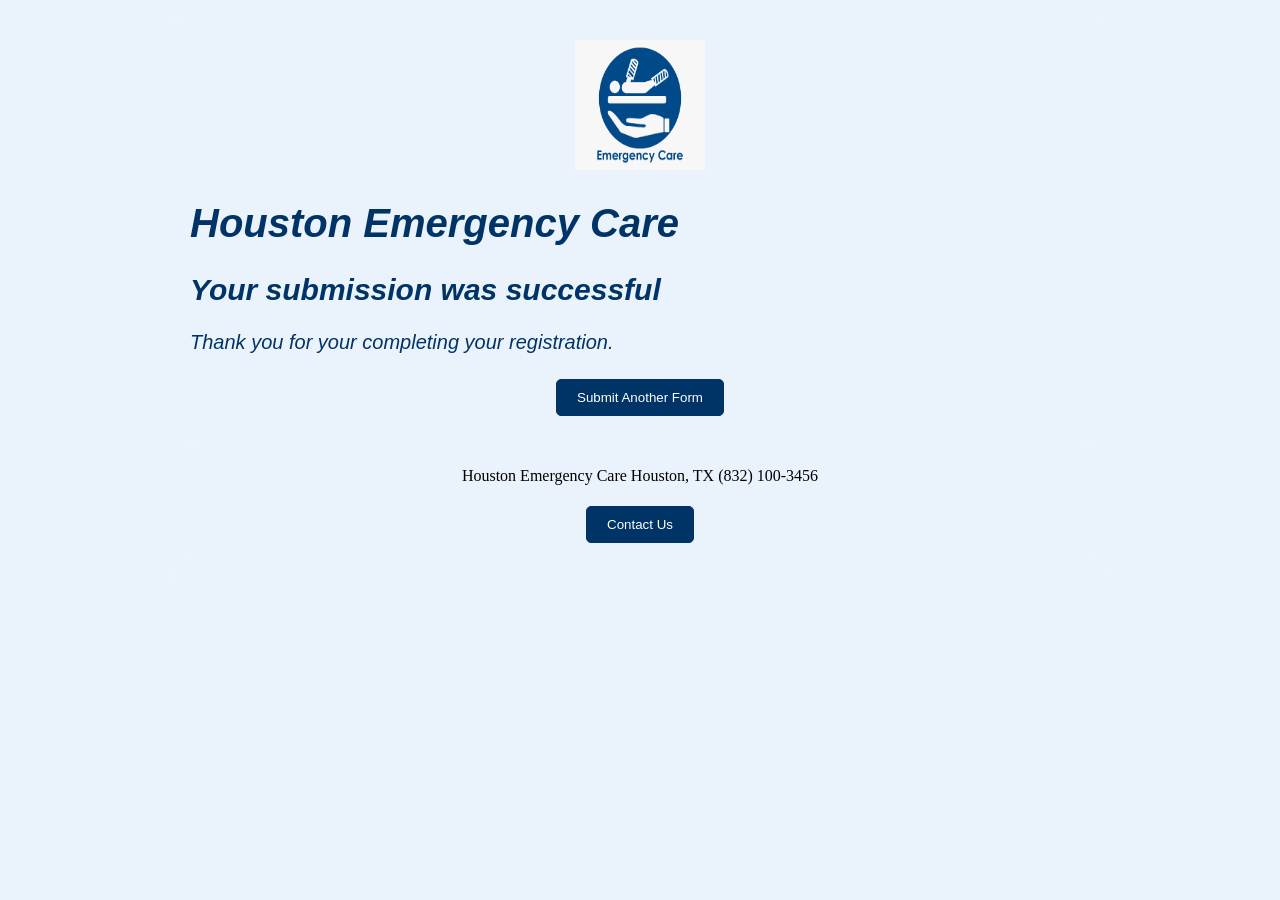
<file: homework4/thankyou.html>
<!-- 
Name: Taha Asmat
File: thankyou.html
Date created: July 11th
Last edited: July 11th
Version: 1.0
Description: Thank you confirmation page for Houston Emergency Care patient registration form.
-->

<!DOCTYPE html>
<html lang="en">

<head>
  <title>Thank You</title>
  <link rel="stylesheet" href="patient_registration.css" />
</head>

<body>
  <div class="form-container">
    <div class="centered">
      <img src="logo.jpeg" alt="Houston Emergency Care Logo" width="130" height="130">
    </div>

    <header class="p6">
      <h1>Houston Emergency Care</h1>
      <h2>Your submission was successful</h2>
      <p>Thank you for your completing your registration.</p>
    </header>

    <div class="centered">
      <form action="homework4.html">
        <input type="submit" value="Submit Another Form" class="formBtn">
      </form>
    </div>

    <footer>
      <p>Houston Emergency Care Houston, TX (832) 100-3456</p>
      <a href="contact.html"><button type="button" class="formBtn">Contact Us</button></a>
    </footer>
  </div>
</body>

</html>
</file>
<file: patient_registration.css>
/* 
 Name: Taha Asmat
 File: patient_registration.css
 Date Created: June 18th
 Date Last Edited: June 20th
 Version: 2.0
 Purpose: Style sheet for MIS 3371 HW1
 */

body {
  background-color: #eaf3fb;
}

div.form {
  text-align: center;
  background-color: #d6e9f8;
  color: #003366;
  font-family: 'Gill Sans', 'Gill Sans MT', Calibri, 'Trebuchet MS', sans-serif;
  font-style: italic;
  font-size: 20px;
  margin: auto;
  width: 70%;
}

table.form, td.form, th.form {
  background-color: #d6e9f8;
}

.p6 {
  color: #003366;
  font-family: 'Gill Sans', 'Gill Sans MT', Calibri, 'Trebuchet MS', sans-serif;
  font-style: italic;
  font-size: 20px;
}

.p4 {
  font-size: 20px;
  font-family: 'Gill Sans', 'Gill Sans MT', Calibri, 'Trebuchet MS', sans-serif;
  color: #2bd06d;
}

.centered {
  text-align: center;
}

.form-container {
  max-width: 900px;
  margin: 20px auto;
  padding: 20px;
  background-color: #eaf3fb;
  border-radius: 10px;
}

table.form {
  width: 100%;
  margin-bottom: 15px;
}

table.form th,
table.form td {
  padding: 5px;
  text-align: left;
}

.slider-box {
  display: inline-block;
  padding: 10px;
  margin-bottom: 20px;
  background-color: #d6e9f8;
  border-radius: 5px;
}

footer {
  margin-top: 20px;
  padding: 10px;
  background-color: #eaf3fb;
  border-radius: 5px;
  text-align: center;
}

.formBtn {
  margin: 5px;
  padding: 10px 20px;
  border-radius: 5px;
  border: 1px solid #003366;
  background-color: #003366;
  color: white;
}

.formBtn:hover {
  background-color: #1a4d80;
}

a {
  color: #003366;
}

#today {
  font-weight: bold;
}
</file>
<file: homework2/patient_registration.css>
/* 
 Name: Taha Asmat
 File: patient_registration.css
 Date Created: June 18th
 Date Last Edited: June 20th
 Version: 2.0
 Purpose: Style sheet for MIS 3371 HW1
 */

body {
  background-color: #eaf3fb;
}

div.form {
  text-align: center;
  background-color: #d6e9f8;
  color: #003366;
  font-family: 'Gill Sans', 'Gill Sans MT', Calibri, 'Trebuchet MS', sans-serif;
  font-style: italic;
  font-size: 20px;
  margin: auto;
  width: 70%;
}

table.form, td.form, th.form {
  background-color: #d6e9f8;
}

.p6 {
  color: #003366;
  font-family: 'Gill Sans', 'Gill Sans MT', Calibri, 'Trebuchet MS', sans-serif;
  font-style: italic;
  font-size: 20px;
}

.p4 {
  font-size: 20px;
  font-family: 'Gill Sans', 'Gill Sans MT', Calibri, 'Trebuchet MS', sans-serif;
  color: #2bd06d;
}

.centered {
  text-align: center;
}

.form-container {
  max-width: 900px;
  margin: 20px auto;
  padding: 20px;
  background-color: #eaf3fb;
  border-radius: 10px;
}

table.form {
  width: 100%;
  margin-bottom: 15px;
}

table.form th,
table.form td {
  padding: 5px;
  text-align: left;
}

.slider-box {
  display: inline-block;
  padding: 10px;
  margin-bottom: 20px;
  background-color: #d6e9f8;
  border-radius: 5px;
}

footer {
  margin-top: 20px;
  padding: 10px;
  background-color: #eaf3fb;
  border-radius: 5px;
  text-align: center;
}

.formBtn {
  margin: 5px;
  padding: 10px 20px;
  border-radius: 5px;
  border: 1px solid #003366;
  background-color: #003366;
  color: white;
}

.formBtn:hover {
  background-color: #1a4d80;
}

a {
  color: #003366;
}

#today {
  font-weight: bold;
}
</file>
<file: homework3/patient_registration.css>
/* 
 Name: Taha Asmat
 File: patient_registration.css
 Date Created: June 18th
 Date Last Edited: June 27th
 Version: 2.1
 Purpose: Style sheet for MIS 3371 HW3
 */
body {
  background-color: #eaf3fb;
}
div.form {
  text-align: center;
  background-color: #d6e9f8;
  color: #003366;
  font-family: 'Gill Sans', 'Gill Sans MT', Calibri, 'Trebuchet MS', sans-serif;
  font-style: italic;
  font-size: 20px;
  margin: auto;
  width: 70%;
}
table.form, td.form, th.form {
  background-color: #d6e9f8;
}
.p6 {
  color: #003366;
  font-family: 'Gill Sans', 'Gill Sans MT', Calibri, 'Trebuchet MS', sans-serif;
  font-style: italic;
  font-size: 20px;
}
.p4 {
  font-size: 20px;
  font-family: 'Gill Sans', 'Gill Sans MT', Calibri, 'Trebuchet MS', sans-serif;
  color: #2bd06d;
}
.centered {
  text-align: center;
}
.form-container {
  max-width: 900px;
  margin: 20px auto;
  padding: 20px;
  background-color: #eaf3fb;
  border-radius: 10px;
}
table.form {
  width: 100%;
  margin-bottom: 15px;
}
table.form th,
table.form td {
  padding: 5px;
  text-align: left;
}
.slider-box {
  display: inline-block;
  padding: 10px;
  margin-bottom: 20px;
  background-color: #d6e9f8;
  border-radius: 5px;
}
footer {
  margin-top: 20px;
  padding: 10px;
  background-color: #eaf3fb;
  border-radius: 5px;
  text-align: center;
}
.formBtn {
  margin: 5px;
  padding: 10px 20px;
  border-radius: 5px;
  border: 1px solid #003366;
  background-color: #003366;
  color: white;
}
.formBtn:hover {
  background-color: #1a4d80;
}
.formBtn:disabled {
  background-color: #9ba9b8;
  border: 1px solid #9ba9b8;
  cursor: not-allowed;
}
a {
  color: #003366;
}
#today {
  font-weight: bold;
}
.error {
  color: red;
  font-size: 0.8em;
  display: block;
  min-height: 1em;
}
</file>
<file: homework4/patient_registration.css>
/* 
 Name: Taha Asmat
 File: patient_registration.css
 Date Created: July 11th
 Date Last Edited: July 11th
 Version: 1.0
 Purpose: Style sheet for MIS 3371 HW4
 */
body {
  background-color: #eaf3fb;
  margin: 0;
}
div.form {
  text-align: center;
  background-color: #d6e9f8;
  color: #003366;
  font-family: 'Gill Sans', 'Gill Sans MT', Calibri, 'Trebuchet MS', sans-serif;
  font-style: italic;
  font-size: 20px;
  margin: auto;
  width: 70%;
}
table.form, td.form, th.form {
  background-color: #d6e9f8;
}
.p6 {
  color: #003366;
  font-family: 'Gill Sans', 'Gill Sans MT', Calibri, 'Trebuchet MS', sans-serif;
  font-style: italic;
  font-size: 20px;
}
.p4 {
  font-size: 20px;
  font-family: 'Gill Sans', 'Gill Sans MT', Calibri, 'Trebuchet MS', sans-serif;
  color: #2bd06d;
}
.centered {
  text-align: center;
}
.form-container {
  max-width: 900px;
  margin: 20px auto;
  padding: 20px;
  background-color: #eaf3fb;
  border-radius: 10px;
}
table.form {
  width: 100%;
  margin-bottom: 15px;
}
table.form th,
table.form td {
  padding: 5px;
  text-align: left;
}
.slider-box {
  display: inline-block;
  padding: 10px;
  margin-bottom: 20px;
  background-color: #d6e9f8;
  border-radius: 5px;
}
footer {
  margin-top: 20px;
  padding: 10px;
  background-color: #eaf3fb;
  border-radius: 5px;
  text-align: center;
}
.formBtn {
  margin: 5px;
  padding: 10px 20px;
  border-radius: 5px;
  border: 1px solid #003366;
  background-color: #003366;
  color: white;
}
.formBtn:hover {
  background-color: #1a4d80;
}
.formBtn:disabled {
  background-color: #9ba9b8;
  border: 1px solid #9ba9b8;
  cursor: not-allowed;
}
a {
  color: #003366;
}
#today {
  font-weight: bold;
}
.error {
  color: red;
  font-size: 0.8em;
  display: block;
  min-height: 1em;
}

/* Sticky header: content protection requirement */
.stickyHeader {
  position: sticky;
  top: 0;
  z-index: 100;
  background-color: #eaf3fb;
  text-align: center;
  padding: 10px;
  box-shadow: 0 2px 4px rgba(0, 0, 0, 0.1);
}

/* iFrame section spacing */
.iframe-section {
  margin-top: 20px;
  text-align: left;
}
</file>
